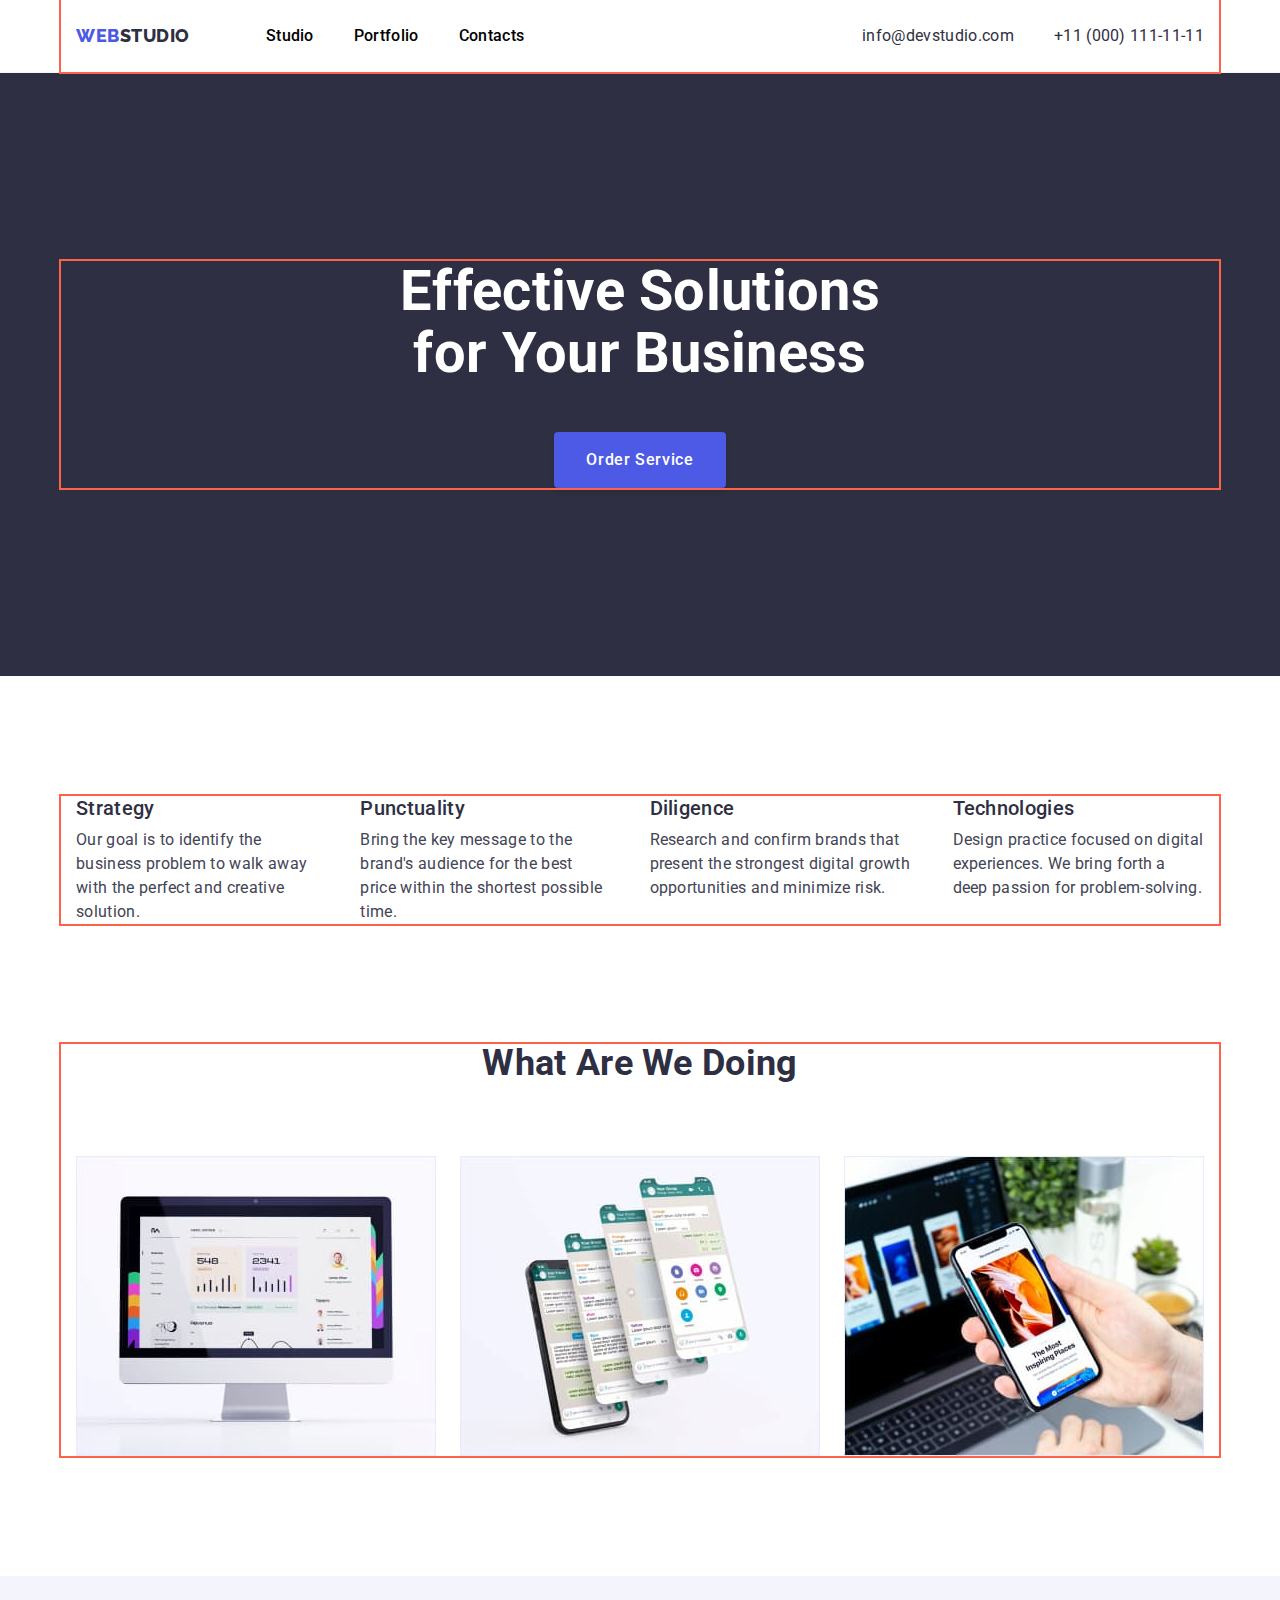
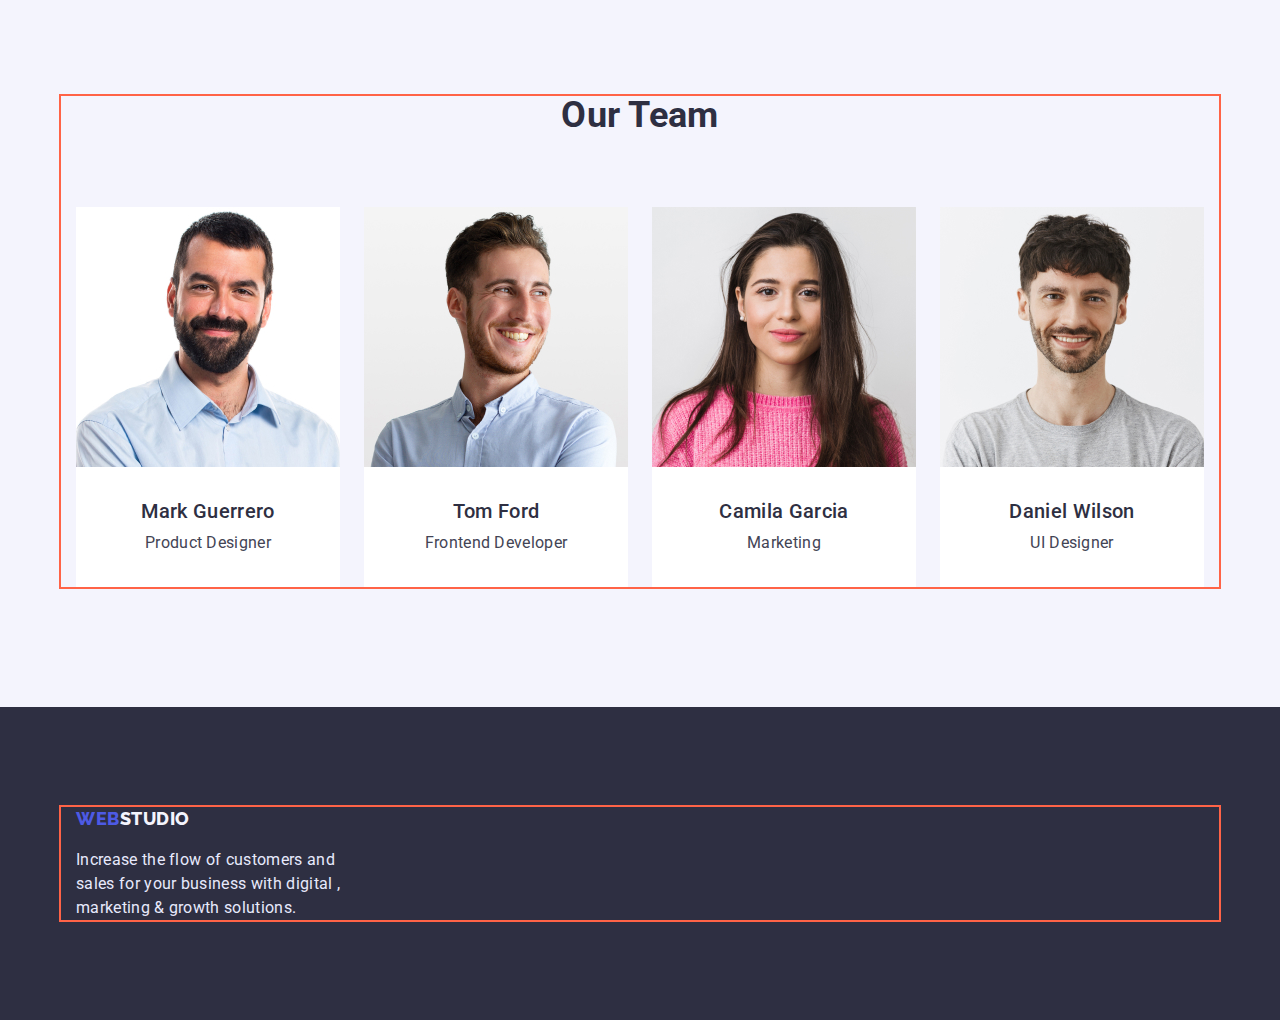
<file: index.html>
<!DOCTYPE html>
<html lang="en">
  <head>
    <meta charset="UTF-8" />
    <meta name="viewport" content="width=device-width, initial-scale=1.0" />
    <title>WebStudio</title>
    <link rel="preconnect" href="https://fonts.googleapis.com" />
    <link rel="preconnect" href="https://fonts.gstatic.com" crossorigin />
    <link
      href="https://fonts.googleapis.com/css2?family=Raleway:wght@800&family=Roboto:wght@400;500;700&display=swap"
      rel="stylesheet"
    />
    <link
      rel="stylesheet"
      href="https://cdnjs.cloudflare.com/ajax/libs/modern-normalize/1.1.0/modern-normalize.min.css"
    />
    <link rel="stylesheet" href="./css/styles.css" />
  </head>

  <body class="body">
    <!--header-->
    <header class="header-page">
      <div class="container main-nav">
        <nav class="nav">
          <a href="./index.html" class="logo link">
            <span class="web-logo">Web</span>Studio
          </a>
          <ul class="site-nav list">
            <li class="item"><a href="./" class="link">Studio</a></li>
            <li class="item">
              <a href="./portfolio.html" class="link">Portfolio</a>
            </li>
            <li class="item"><a href="./" class="link">Contacts</a></li>
          </ul>
        </nav>
        <address class="auht">
          <ul class="auht-nav list">
            <li class="item">
              <a href="mailto:info@devstudio.com" class="link"
                >info@devstudio.com</a
              >
            </li>
            <li class="item">
              <a href="tel:+110001111111" class="link">+11 (000) 111-11-11</a>
            </li>
          </ul>
        </address>
      </div>
    </header>

    <main>
      <!--hero-->

      <section class="hero">
        <div class="container">
          <h1 class="hero-tittle">
            Effective Solutions <br />
            for Your Business
          </h1>
          <button class="hero-button" type="button">Order Service</button>
        </div>
      </section>

      <!--work tips-->
      <section class="sct">
        <div class="container work-sct">
          <h2 hidden>Qality</h2>
          <ul class="work-list list">
            <li class="item">
              <h3 class="section">Strategy</h3>
              <p class="section-tittle">
                Our goal is to identify the business problem to walk away with
                the perfect and creative solution.
              </p>
            </li>
            <li class="item">
              <h3 class="section">Punctuality</h3>
              <p class="section-tittle">
                Bring the key message to the brand's audience for the best price
                within the shortest possible time.
              </p>
            </li>
            <li class="item">
              <h3 class="section">Diligence</h3>
              <p class="section-tittle">
                Research and confirm brands that present the strongest digital
                growth opportunities and minimize risk.
              </p>
            </li>
            <li class="item">
              <h3 class="section">Technologies</h3>
              <p class="section-tittle">
                Design practice focused on digital experiences. We bring forth a
                deep passion for problem-solving.
              </p>
            </li>
          </ul>
        </div>
      </section>

      <!--What are we doing-->

      <section class="doing-sct">
        <div class="container">
          <h2 class="tittle-two">What are we doing</h2>
          <ul class="doing-list list">
            <li class="doing-tittle item">
              <img src="./images/img1.jpg" alt="personalcomputer" width="360" />
            </li>
            <li class="doing-tittle item">
              <img src="./images/img2.jpg" alt="phonewithscreen" width="360" />
            </li>
            <li class="doing-tittle item">
              <img src="./images/img3.jpg" alt="laptopandphone" width="360" />
            </li>
          </ul>
        </div>
      </section>

      <!--team-->

      <section class="sct-team">
        <div class="container">
          <h2 class="tittle-two-team">Our Team</h2>
          <ul class="team-list list">
            <li class="team-item">
              <img
                class="team-img"
                src="./images/img4.jpg"
                alt="Mark Guerrero"
                width="264"
              />
              <div class="team-container">
                <h3 class="team-section">Mark Guerrero</h3>
                <p class="team-tittle">Product Designer</p>
              </div>
            </li>
            <li class="team-item">
              <img
                class="team-img"
                src="./images/img5.jpg"
                alt="Tom Ford"
                width="264"
              />
              <div class="team-container">
                <h3 class="team-section">Tom Ford</h3>
                <p class="team-tittle">Frontend Developer</p>
              </div>
            </li>
            <li class="team-item">
              <img
                class="team-img"
                src="./images/img6.jpg"
                alt="Camila Garcia"
                width="264"
              />
              <div class="team-container">
                <h3 class="team-section">Camila Garcia</h3>
                <p class="team-tittle">Marketing</p>
              </div>
            </li>
            <li class="team-item">
              <img
                class="team-img"
                src="./images/img7.jpg"
                alt="Daniel Wilson"
                width="264"
              />
              <div class="team-container">
                <h3 class="team-section">Daniel Wilson</h3>
                <p class="team-tittle">UI Designer</p>
              </div>
            </li>
          </ul>
        </div>
      </section>
    </main>
    <!--footer-->
    <footer class="footer">
      <div class="container">
        <a href="./index.html" class="footer-logo">
          <span class="web-logo">Web</span>Studio
        </a>
        <p class="footer-peregraph">
          Increase the flow of customers and <br />
          sales for your business with digital ,<br />
          marketing & growth solutions.
        </p>
      </div>
    </footer>
  </body>
</html>
</file>
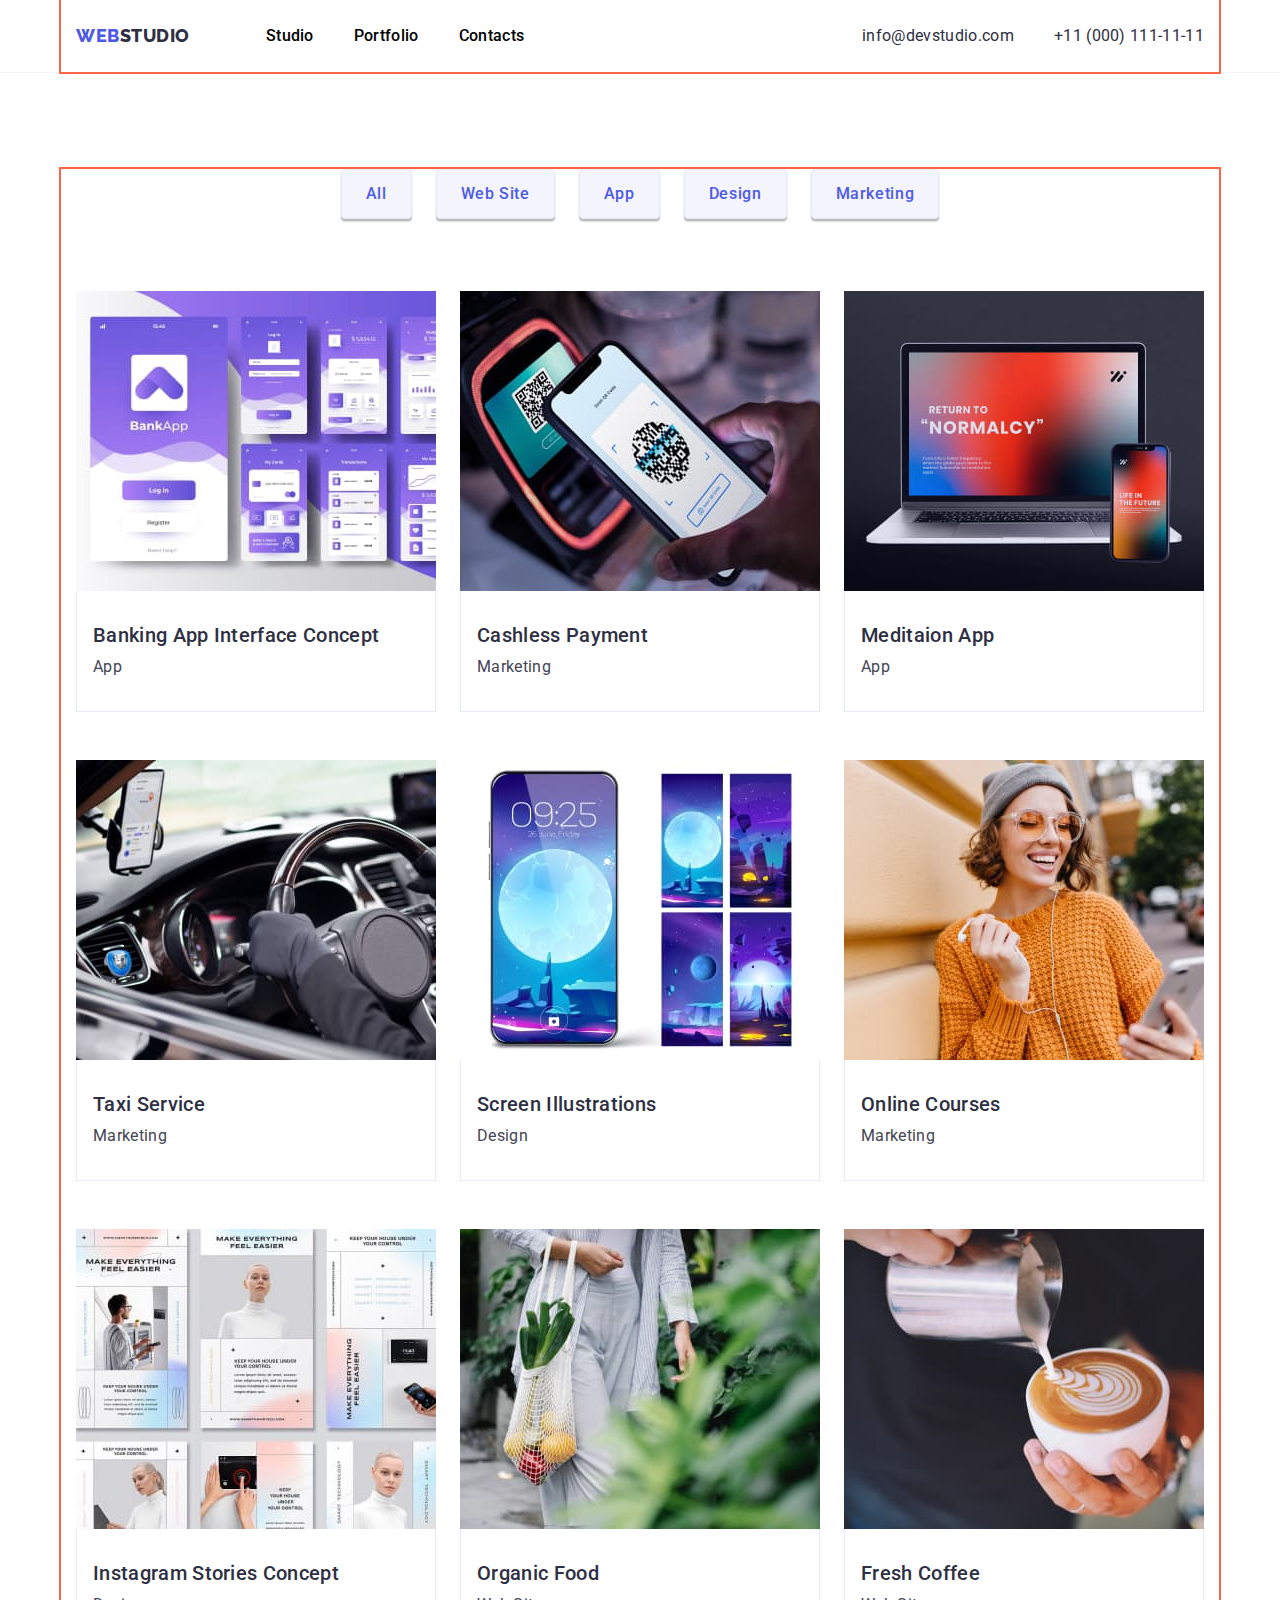
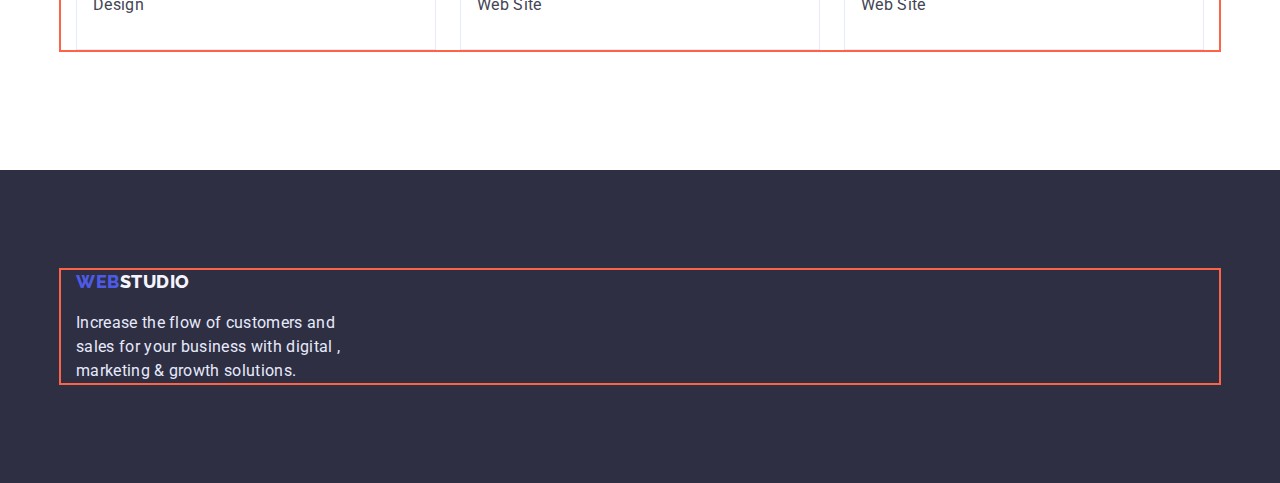
<file: portfolio.html>
<!DOCTYPE html>
<html lang="en">
  <head>
    <meta charset="UTF-8" />
    <meta name="viewport" content="width=device-width, initial-scale=1.0" />
    <title>Portfolio</title>
    <link rel="preconnect" href="https://fonts.googleapis.com" />
    <link rel="preconnect" href="https://fonts.gstatic.com" crossorigin />
    <link
      href="https://fonts.googleapis.com/css2?family=Raleway:wght@800&family=Roboto:wght@400;500;700&display=swap"
      rel="stylesheet"
    />
    <link
      rel="stylesheet"
      href="https://cdnjs.cloudflare.com/ajax/libs/modern-normalize/1.1.0/modern-normalize.min.css"
    />
    <link rel="stylesheet" href="./css/styles.css" />
  </head>

  <body class="body">
    <!--header-->
    <header class="header-page">
      <div class="container main-nav">
        <nav class="nav">
          <a href="./index.html" class="logo link">
            <span class="web-logo">Web</span>Studio
          </a>
          <ul class="site-nav list">
            <li class="item"><a href="./" class="link">Studio</a></li>
            <li class="item">
              <a href="./portfolio.html" class="link">Portfolio</a>
            </li>
            <li class="item"><a href="./" class="link">Contacts</a></li>
          </ul>
        </nav>
        <address class="auht">
          <ul class="auht-nav list">
            <li class="item">
              <a href="mailto:info@devstudio.com" class="link"
                >info@devstudio.com</a
              >
            </li>
            <li class="item">
              <a href="tel:+110001111111" class="link">+11 (000) 111-11-11</a>
            </li>
          </ul>
        </address>
      </div>
    </header>
    <main>
      <!-- filter -->
      <section class="portfolio-section">
        <div class="container">
          <h1 hidden>Studio portfolio</h1>
          <ul class="filter-list list">
            <li class="filter-item">
              <button class="portfolio-button" type="button">All</button>
            </li>
            <li class="filter-item">
              <button class="portfolio-button" type="button">Web Site</button>
            </li>
            <li class="filter-item">
              <button class="portfolio-button" type="button">App</button>
            </li>
            <li class="filter-item">
              <button class="portfolio-button" type="button">Design</button>
            </li>
            <li class="filter-item">
              <button class="portfolio-button" type="button">Marketing</button>
            </li>
          </ul>
          <!-- list of works -->
          <ul class="works-list list">
            <li class="works-portfolio">
              <div>
                <a href="" class="link">
                  <img
                    class="portfilio-img"
                    src="./images/portfolio/1-BankingAppInterface.jpg"
                    alt="apps"
                    width="360"
                    height="300"
                  />
                  <div class="works-container">
                    <h2 class="section-portfolio">
                      Banking App Interface Concept
                    </h2>
                    <p class="section-tittle">App</p>
                  </div>
                </a>
              </div>
            </li>
            <li class="works-portfolio">
              <div>
                <a href="" class="link">
                  <img
                    class="portfolio-img"
                    src="./images/portfolio/2-CashlessPayment.jpg"
                    alt="apps"
                    width="360"
                    height="300"
                  />
                  <div class="works-container">
                    <h2 class="section-portfolio">Cashless Payment</h2>
                    <p class="section-tittle">Marketing</p>
                  </div>
                </a>
              </div>
            </li>
            <li class="works-portfolio">
              <div>
                <a href="" class="link">
                  <img
                    class="portfolio-img"
                    src="./images/portfolio/3-MeditaionApp.jpg"
                    alt="phone with qr code"
                    width="360"
                    height="300"
                  />
                  <div class="works-container">
                    <h2 class="section-portfolio">Meditaion App</h2>
                    <p class="section-tittle">App</p>
                  </div>
                </a>
              </div>
            </li>
            <li class="works-portfolio">
              <div>
                <a href="" class="link">
                  <img
                    class="portfolio-img"
                    src="./images/portfolio/4-TaxiService.jpg"
                    alt="car wiht driver"
                    width="360"
                    height="300"
                  />
                  <div class="works-container">
                    <h2 class="section-portfolio">Taxi Service</h2>
                    <p class="section-tittle">Marketing</p>
                  </div>
                </a>
              </div>
            </li>
            <li class="works-portfolio">
              <div>
                <a href="" class="link">
                  <img
                    class="portfolio-img"
                    src="./images/portfolio/5-ScreenIllustrations.jpg"
                    alt="screens"
                    width="360"
                    height="300"
                  />
                  <div class="works-container">
                    <h2 class="section-portfolio">Screen Illustrations</h2>
                    <p class="section-tittle">Design</p>
                  </div>
                </a>
              </div>
            </li>
            <li class="works-portfolio">
              <div>
                <a href="" class="link">
                  <img
                    class="portfolio-img"
                    src="./images/portfolio/6-OnlineCourses.jpg"
                    alt="gils and headphone"
                    width="360"
                    height="300"
                  />
                  <div class="works-container">
                    <h2 class="section-portfolio">Online Courses</h2>
                    <p class="section-tittle">Marketing</p>
                  </div>
                </a>
              </div>
            </li>
            <li class="works-portfolio">
              <div>
                <a href="" class="link">
                  <img
                    class="portfolio-img"
                    src="./images/portfolio/7-InstagramStoriesConcept.jpg"
                    alt="insagram stories"
                    width="360"
                    height="300"
                  />
                  <div class="works-container">
                    <h2 class="section-portfolio">Instagram Stories Concept</h2>
                    <p class="section-tittle">Design</p>
                  </div>
                </a>
              </div>
            </li>
            <li class="works-portfolio">
              <div>
                <a href="" class="link">
                  <img
                    class="portfolio-img"
                    src="./images/portfolio/8-OrganicFood.jpg"
                    alt="fruits bag"
                    width="360"
                    height="300"
                  />
                  <div class="works-container">
                    <h2 class="section-portfolio">Organic Food</h2>
                    <p class="section-tittle">Web Site</p>
                  </div>
                </a>
              </div>
            </li>
            <li class="works-portfolio">
              <div>
                <a href="" class="link">
                  <img
                    class="portfolio-img"
                    src="./images/portfolio/9-FreshCoffee.jpg"
                    alt="coffee cup"
                    width="360"
                    height="300"
                  />
                  <div class="works-container">
                    <h2 class="section-portfolio">Fresh Coffee</h2>
                    <p class="section-tittle">Web Site</p>
                  </div>
                </a>
              </div>
            </li>
          </ul>
        </div>
      </section>
    </main>
    <!--footer-->
    <footer class="footer">
      <div class="container">
        <a href="./index.html" class="footer-logo">
          <span class="web-logo">Web</span>Studio
        </a>
        <p class="footer-peregraph">
          Increase the flow of customers and <br />
          sales for your business with digital ,<br />
          marketing & growth solutions.
        </p>
      </div>
    </footer>
  </body>
</html>
</file>
<file: css/styles.css>
html {
    box-sizing: border-box;
}
*,
*::before,
*::after {
    box-sizing: inherit;
}
:root{
    --primary-text-color: #2E2F42;
    --tittle-text-color: #434455;
    --acccent-color:#4D5AE5;
    --hover-text-color:#404BBF;
    --hero-text-color:#FFFFFF;
    --additional-text-color:#F4F4FD;
}
.body{ background-color: #ffffff;
    font-family: Roboto,sans-serif;
       letter-spacing: 0.02em;
}
.list{
    padding: 0;
    margin: 0;
    list-style: none;
}
.link{
    text-decoration:none;
  
}

.container{
    width: 1158px;
    padding-left: 15px;
    padding-right: 15px;
margin-left: auto;
margin-right: auto;
outline: 2px solid tomato ;

}
h1,
 h2,
  h3,
  h4,
  h5,
  p {
    margin: 0
    ;
}
img{
    display: block;
    max-width: 100%;
    height: auto;
}
/* header */
.header-page{
    
    border-bottom: 1px solid var(--additional-text-color)
}
.main-nav{

    display: flex;
    align-items: center;
}
.logo{
   
   
    color:var(--primary-text-color);
font-family: 'Raleway';
font-weight: 800;
font-size: 18px;
line-height: 1.33;
letter-spacing: 0.03em;
text-transform: uppercase;
}
.logo {
    display: block;
    padding-top: 24px;
    padding-bottom: 24px;
}
.web-logo{
    
    color:var(--acccent-color);
}
.web-logo:hover,
.web-logo:focus{
 color: var(--primary-text-collor);
}
.logo:hover,
.logo:focus{
    color:var(--hover-text-color);
}


/* site nav */
.nav{
   display: flex;
    align-items: center;
}


  .site-nav{
    
    display: flex;
    margin-left: 76px;
  }
  .site-nav .item {
    margin-right: 40px;
  }
  .site-nav .item:last-child{
    margin-right: 0;
  }

  .site-nav .link {
    display: block;
    padding-top: 24px;
    padding-bottom: 24px;

    color:var(--primary-text-collor);
    font-family: 'Roboto';
font-weight: 500;
font-size: 16px;
line-height: 1.5;
letter-spacing: 0.02em;
  }  
  .site-nav a:hover,
  .site-nav a:focus{
    color:var(--hover-text-color);
  }





/* auht nav */
.auht{
    margin-left: auto;
    
    
}
.auht-nav{
display: flex;
}
.auht-nav .item + .item{
    margin-left: 40px;

}
.auht-nav .link{
    display: block;
    padding-top: 24px;
    padding-bottom: 24px;
    color: var(--primary-text-color);
font-style: normal;
font-weight: 400;
font-size: 16px;
line-height: 1.5;
letter-spacing: 0.02em;
}
.auht-nav a:hover,
.auht-nav a:focus{
    color:var(--hover-text-color);
}
/* hero */
.hero{
    padding-top: 188px;
    padding-bottom: 188px;
   
    background-color: var(--primary-text-color)
    
    
}
.hero-tittle{
    margin-bottom: 48px;
  
    color: var(--hero-text-color);
 font-weight: 700;
font-size: 56px;
line-height: 1.1;
text-align: center;
}
.hero-button{
    margin-left: auto;
    margin-right: auto;
display: flex;
flex-direction: row;
align-items: flex-start;
padding: 16px 32px;
gap: 10px;
border: none;
box-shadow: 0px 4px 4px rgba(0, 0, 0, 0.15);
border-radius: 4px;
color: var(--hero-text-color);
background-color: var(--acccent-color)
}
.hero-button:hover,
.hero-button:focus{
    color: var(--hero-text-color);
    background-color:var(--hover-text-color);
}
.hero-button{
    font-family:inherit;
font-family: 'Roboto';
font-style: normal;
font-weight: 500;
font-size: 16px;
line-height: 1.5;
display: flex;
align-items: center;
letter-spacing: 0.04em;
}
/* work tips */
.sct{
   padding-top: 120px;
}
.work-list{
    display: flex;
}
.work-list .item{
    margin-right: 40px;
}
.work-list .item:last-child{
    margin-right: 0;
}

.tittle-two{
   margin-bottom: 72px;
    color: var(--primary-text-color);
font-weight: 700;
font-size: 36px;
line-height: 1.1;
text-align: center;
text-transform: capitalize;
}

.section {
   

    
  color: var(--primary-text-color);
font-weight: 500;
font-size: 20px;
line-height: 1.2;
}
.section-tittle{
    margin-bottom: 0px;
    margin-top: 8px;
   color: var(--tittle-text-color);
font-weight: 400;
font-size: 16px;
line-height: 1.5;
}
/* what are we doing */
.doing-sct{
    padding-top: 120px;
    padding-bottom: 120px;
}
.doing-list{
    display: flex;
    justify-content: space-between;

}
.doing-list .item{
    margin-right: 24px;
}
.doing-list .item:last-child{
    margin-right: 0;
}
.doing-tittle{
    
}
/* team */
.sct-team{
    margin-top: 0;
    margin-bottom: 0;
    padding-top: 120px;
    padding-bottom: 120px;
    background-color:var(--additional-text-color);
}
.tittle-two-team{
    margin-bottom: 72px;
     color: var(--primary-text-color);
font-weight: 700;
font-size: 36px;
line-height: 1.1;
text-align: center;
text-transform: capitalize;
}
.team-list{
    
    display: flex;
    align-items: center;
    justify-content: space-between;
}
.team-item{
    background-color: var(--hero-text-color);
}
.team-img{
    margin-top: 0;
    margin-bottom: 0;
   
}
.team-container{
   padding-top: 32px;
    padding-bottom: 32px;
}
.team-section{
    color: var(--primary-text-color);
font-weight: 500;
font-size: 20px;
line-height: 1.2;
text-align: center;
}
.team-tittle{
    margin-bottom: 0px;
    margin-top: 8px;
    color: var(--tittle-text-color);
font-weight: 400;
font-size: 16px;
line-height: 1.5;
text-align: center;
}
/* footer */
.footer{
    padding-top: 100px;
    padding-bottom: 100px;
    background-color: var(--primary-text-color);
}

.footer-peregraph{
 margin-top: 0;
 margin-bottom: 0;
    color: #E7E9FC;
font-weight: 400;
font-size: 1.5;
line-height: 24px;
}
.footer-logo{
    margin-top: 0;
    margin-bottom: 16px;
    display: block;
color: var(--additional-text-color);
    font-family: 'Raleway';
font-weight: 800;
font-size: 18px;
line-height: 1.37;
letter-spacing: 0.03em;
text-transform: uppercase;
text-decoration: none;
}
.footer-logo:hover,
.footer-logo:focus{
    color:var(--acccent-color);
}
/* portfolio */
/* filter */
.portfolio-section{
padding-top: 96px;
padding-bottom: 120px;
}
.filter-list{
    display: flex;
    justify-content: center;
    margin-top: 0;
    margin-bottom: 72px;
   
}
.filter-list .filter-item{
    margin-right: 24px;
}
.filter-list .filter-item:last-child{
    margin-right: 0;
}

.portfolio-button{
   

flex-direction: row;
align-items: flex-start;
padding: 12px 24px;
 display: inline-block;
    box-shadow: 0px 3px 1px rgba(0, 0, 0, 0.1), 0px 2px 1px rgba(0, 0, 0, 0.08), 0px 2px 2px rgba(0, 0, 0, 0.12);
border-radius: 4px;
border: 1px solid #E7E9FC;

    color: var(--acccent-color);
font-weight: 500;
font-size: 16px;
line-height: 1.5;
text-align: center;
letter-spacing: 0.04em;
}
.portfolio-button{
background-color: var(--additional-text-color);
}
.portfolio-button:hover,
.portfolio-button:focus{
color: var(--hero-text-color);
}
.portfolio-button:hover,
.portfolio-button:focus{
    background-color:var(--hover-text-color);
}
.portfolio-button{
    cursor: pointer;
}
/* list works */
.works-list{
    display: flex;
    flex-wrap: wrap;
}
.works-portfolio{
    display: flex; 
    width: 360px; 
    margin-right: 24px;
    margin-bottom: 48px;
}
.works-portfolio:nth-child(3n){
    margin-right: 0px;
}
.works-portfolio:nth-last-child(-n+3){
    margin-bottom: 0;
}
.works-container{
    padding-top: 32px;
    padding-right: 16px;
    padding-bottom: 32px;
    padding-left: 16px;
    border: 1px solid #E7E9FC;
    border-top: 0;
    
}

.section-portfolio{
color: var(--primary-text-color);
font-weight: 500;
font-size: 20px;
line-height: 1.2;
}
</file>
